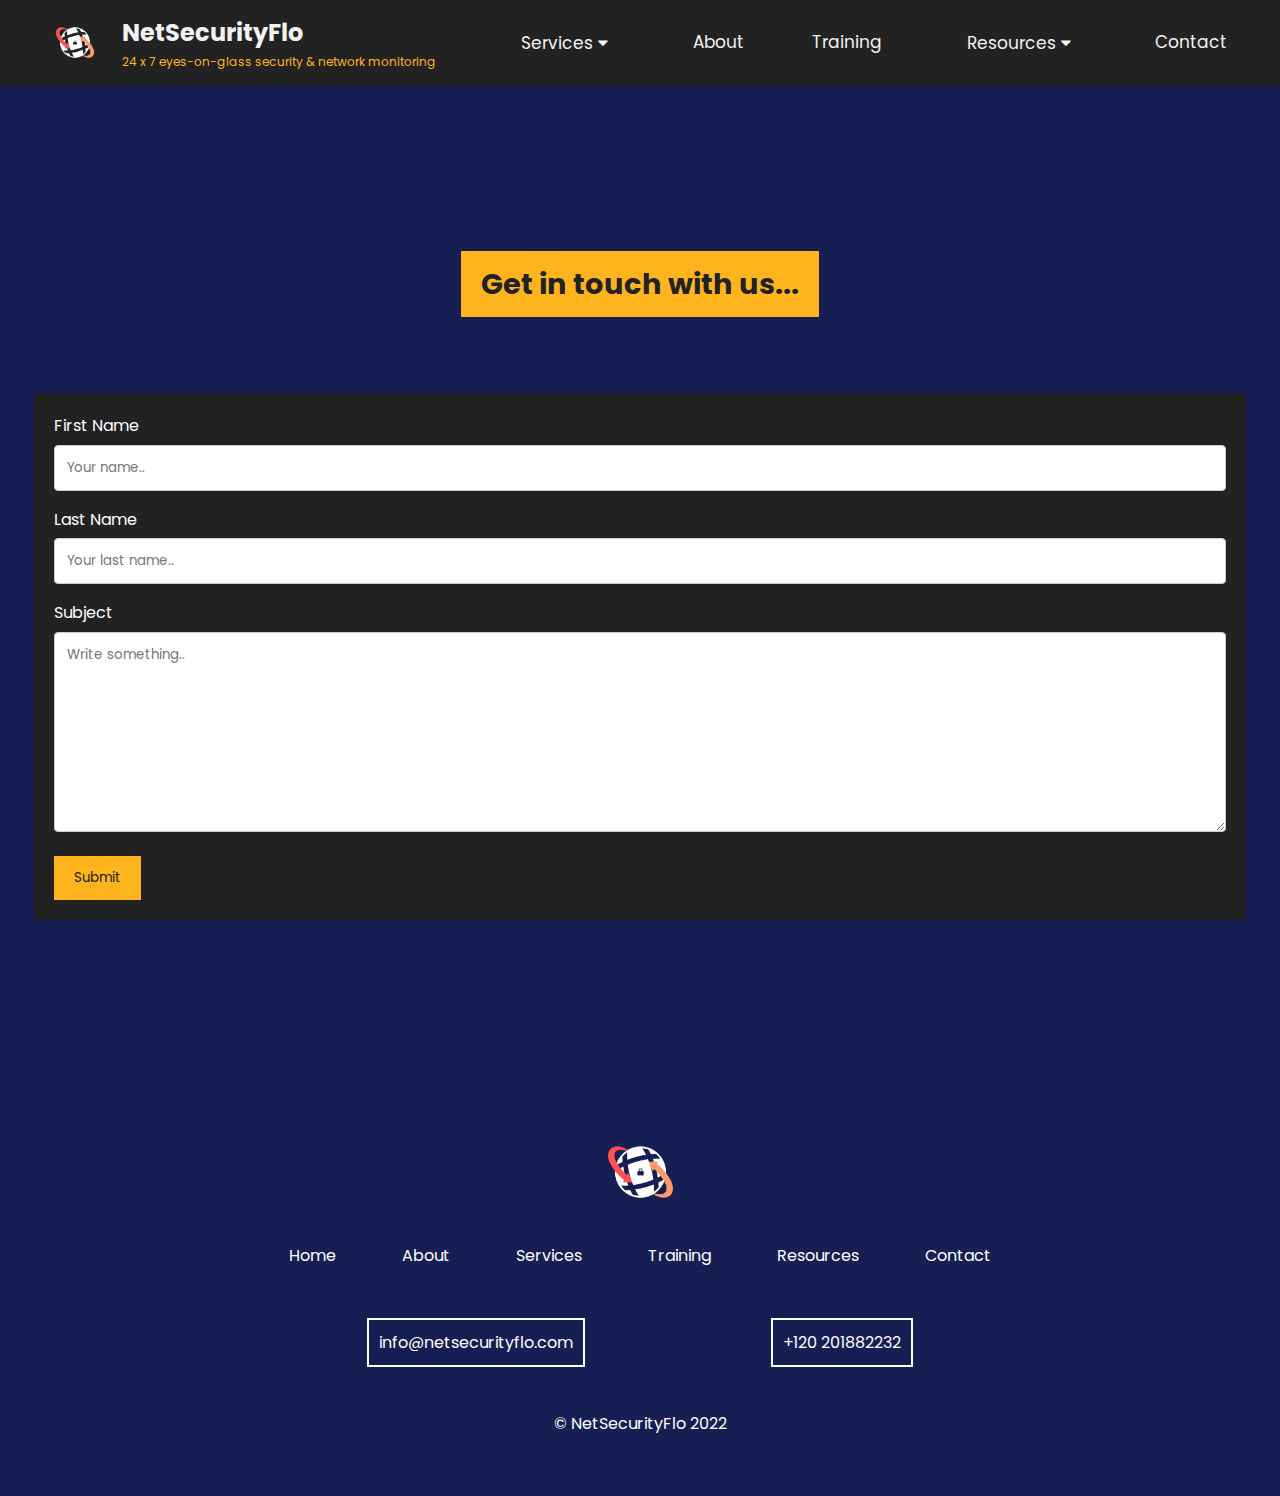
<file: contact.html>
<!DOCTYPE html>
<html lang="en">
<head>
    <meta charset="UTF-8">
    <meta http-equiv="X-UA-Compatible" content="IE=edge">
    <meta name="viewport" content="width=device-width, initial-scale=1.0">
    <link rel="stylesheet" href="style.css">
    <link rel="shortcut icon" href="logo.ico" type="image/x-icon">
    <meta name="description" content="24 x 7 eyes-on-glass security & network monitoring  ( NOC/ 24 * 7)">
    <link rel="preconnect" href="https://fonts.googleapis.com">
    <link rel="stylesheet" href="https://cdnjs.cloudflare.com/ajax/libs/font-awesome/4.7.0/css/font-awesome.min.css">
    <link rel="preconnect" href="https://fonts.gstatic.com" crossorigin>
    <link href="https://fonts.googleapis.com/css2?family=Poppins:ital,wght@0,100;0,200;0,300;0,400;0,500;0,600;0,700;0,800;0,900;1,100;1,200;1,300;1,400;1,500;1,600;1,700;1,800;1,900&display=swap" rel="stylesheet">
    <title>NetSecurityFlo</title>




    <style>
        
        </style>
</head>
<body>
    <div class="topnav" id="myTopnav" style="display: flex; justify-content: space-evenly; align-items: center; flex-wrap: wrap;">
        <a href="./" style="display: flex; justify-content: center; align-items: center;">
            <img src="logo.png" alt="" style="height: 45px;">
            <div class="avin">
            <p class="navhead"><b style="font-size:24px;">NetSecurityFlo</b></p>
            <p style="color: #ffb31d; font-size: 12px;margin-top: 0px;margin-bottom: 0px;">24 x 7 eyes-on-glass security & network monitoring</p>
            </div>
        </a>
        
        <!-- <div style="width: 45%;">
            <p> </p>
        </div> -->
        
        <div class="dropdown">
            <button class="dropbtn"><a href="./services.html">Services
              <i class="fa fa-caret-down"></i></a>
            </button>
            <div class="dropdown-content">
              <a href="./SOC.html" style="color: #222;">SOC as a Service</a>
              <a href="./NAS.html" style="color: #222;">NOC as a Service</a>
              <a href="./MAS.html" style="color: #222;">Managed Services</a>
              <a href="./training.html" style="color: #222;">Training</a>
            </div>
          </div>
          
          <a href="./about.html">About</a>
          <a href="./training.html">Training</a>
          
          <div class="dropdown">
              <button class="dropbtn"><a href="./resources.html">Resources
                <i class="fa fa-caret-down"></i></a>
              </button>
              <div class="dropdown-content">
                <a href="./resources.html" style="color: #222;">Blog</a>
                <a href="./resources.html" style="color: #222;">Events</a>
                <a href="./resources.html" style="color: #222;">Press Release</a>
              </div>
            </div>

        <a href="./contact.html">Contact</a>
        <a href="javascript:void(0);" style="font-size:15px;" class="icon" onclick="myFunction()">&#9776;</a>
      </div>


<div class="sec4" style="display: flex;">
    <div class="cls" style="margin-right: 25px; display: flex; flex-direction: column; justify-content: center;">
    <div class="head orange tb2">
        Get in touch with us...
    </div><br><br>
        
   

    <div class="container" style="flex-direction: column;">
        <form action="mailto:info@netsecurityflo.com">
          <label for="fname">First Name</label>
          <input type="text" id="fname" name="firstname" placeholder="Your name..">
      
          <label for="lname">Last Name</label>
          <input type="text" id="lname" name="lastname" placeholder="Your last name..">
      
      
          <label for="subject">Subject</label>
          <textarea id="subject" name="subject" placeholder="Write something.." style="height:200px"></textarea>
      
          <input type="submit" value="Submit">
        </form>
      </div>    







    
</div>
<br>
<!-- <iframe src="https://www.google.com/maps/embed?pb=!1m18!1m12!1m3!1d1563314.4678492728!2d-75.84545128681553!3d40.06763626800292!2m3!1f0!2f0!3f0!3m2!1i1024!2i768!4f13.1!3m3!1m2!1s0x89c0fb959e00409f%3A0x2cd27b07f83f6d8d!2sNew%20Jersey%2C%20USA!5e0!3m2!1sen!2sin!4v1654174079211!5m2!1sen!2sin" width="600" height="450" style="border:0;" allowfullscreen="" loading="lazy" referrerpolicy="no-referrer-when-downgrade"></iframe> -->
</div>


<div class="footer">
    <img src="logo.png" alt="" style="width: 75px;margin-bottom: 10px;">
    <div class="links" style="width: 60%">
        <div style="margin-bottom: 15px; display: flex; justify-content: space-around; flex-wrap: wrap;">
            <a href="./"><li>Home</li></a>
            
            <a href="./about.html">About</a>
            
            <a href="./services.html">Services</a>
            
            <a href="./training.html">Training</a>
            
            <a href="./resources.html">Resources</a>
            
            <a href="./contact.html">Contact</a>
        </div>
    </div>
    <div style="margin-bottom: 10px; display: flex; align-items: center; justify-content: space-evenly; width: 70%; flex-wrap: wrap;">
       <a href="mailto:info@netsecurityflo.com" style="border: 2px; padding: 10px;border-style: solid; margin: 10px;">info@netsecurityflo.com</a>
       <a href="tel:+" style="border: 2px; padding: 10px;border-style: solid;margin: 10px;" >+120 201882232</a>
    </div>
    <div style="margin-bottom: 10px;">
        © NetSecurityFlo 2022
    </div>
</div>


<script>
    var acc = document.getElementsByClassName("accordion");
    var i;
    
    for (i = 0; i < acc.length; i++) {
      acc[i].addEventListener("click", function() {
        this.classList.toggle("active");
        var panel = this.nextElementSibling;
        if (panel.style.maxHeight) {
          panel.style.maxHeight = null;
        } else {
          panel.style.maxHeight = panel.scrollHeight + "px";
        } 
      });
    }

    function myFunction() {
    var x = document.getElementById("myTopnav");
    if (x.className === "topnav") {
        x.className += " responsive";
    } else {
        x.className = "topnav";
    }
    }

    </script>


</body>
</html>
</file>
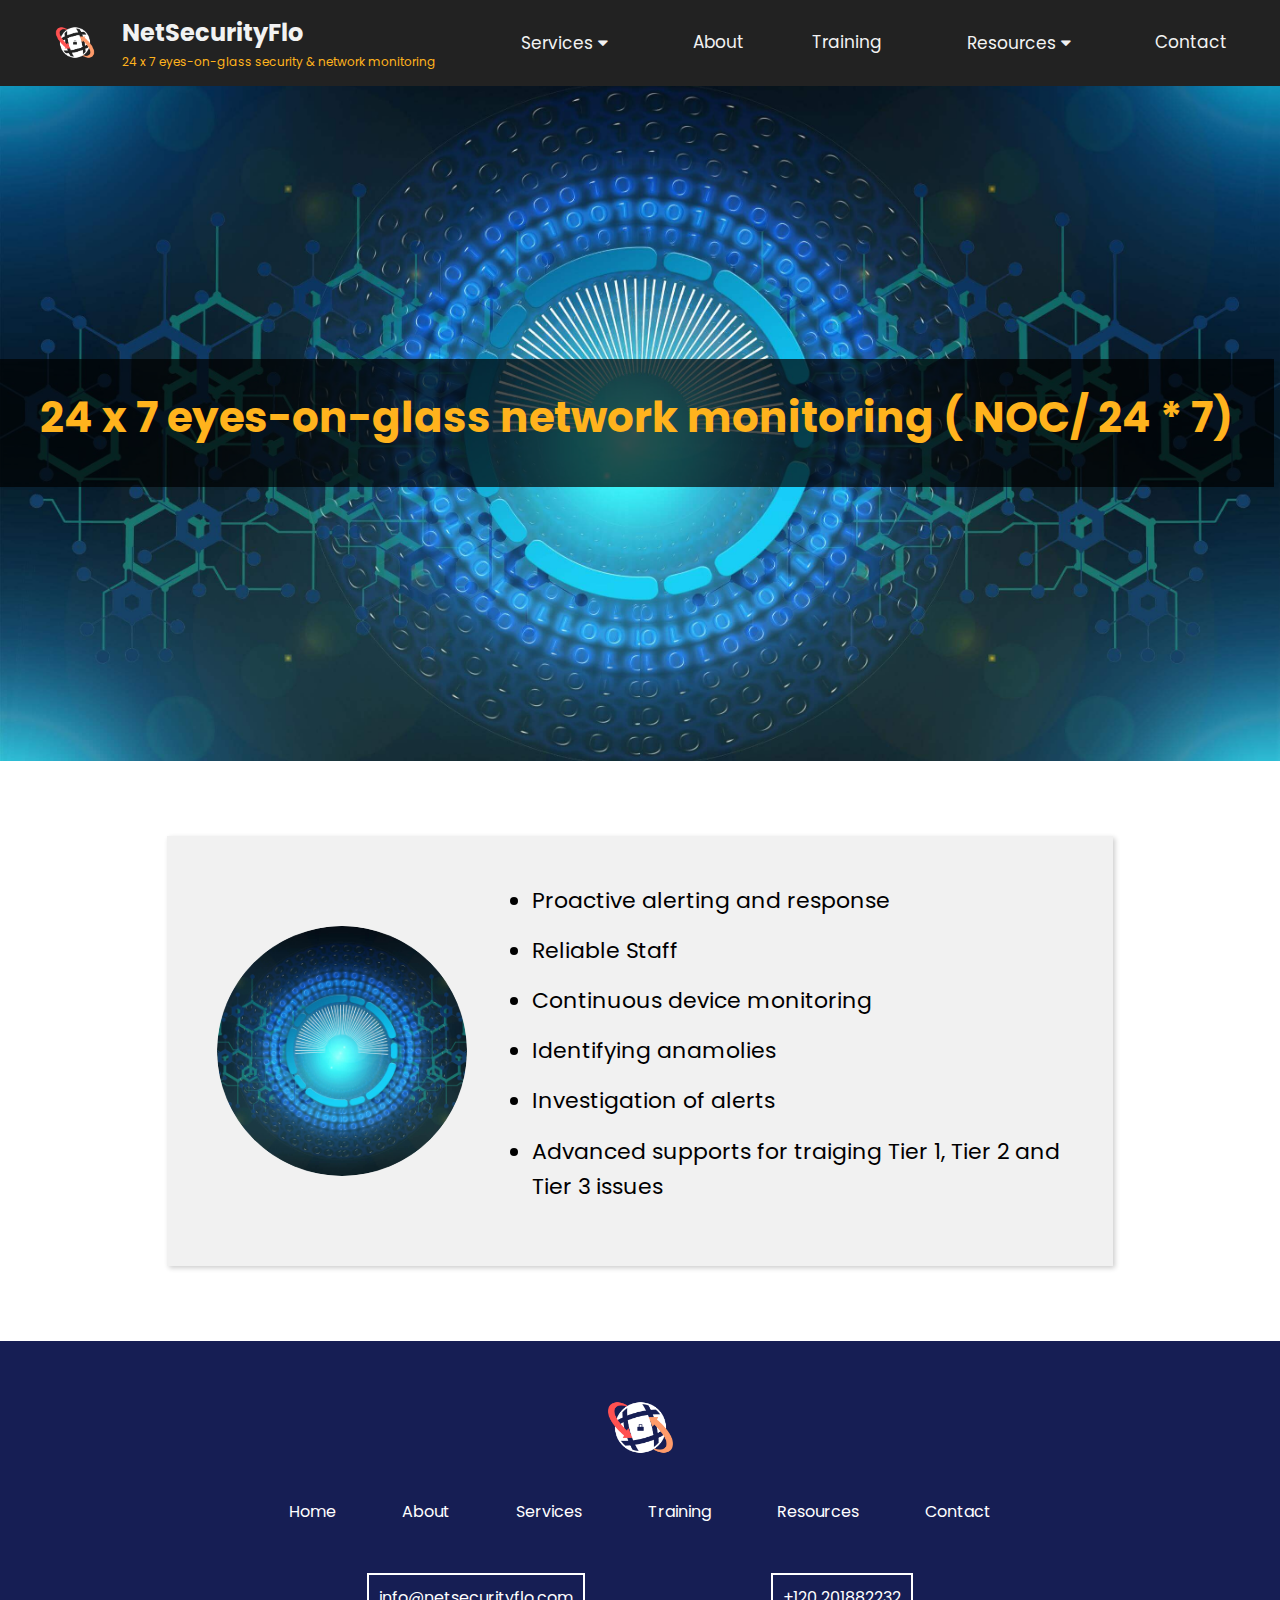
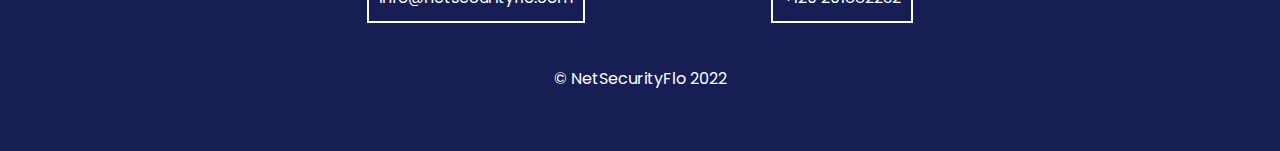
<file: NAS.html>
<!DOCTYPE html>
<html lang="en">
<head>
    <meta charset="UTF-8">
    <meta http-equiv="X-UA-Compatible" content="IE=edge">
    <meta name="viewport" content="width=device-width, initial-scale=1.0">
    <link rel="stylesheet" href="style.css">
    <link rel="shortcut icon" href="logo.ico" type="image/x-icon">
    <meta name="description" content="24 x 7 eyes-on-glass security & network monitoring  ( NOC/ 24 * 7)">
    <link rel="preconnect" href="https://fonts.googleapis.com">
    <link rel="stylesheet" href="https://cdnjs.cloudflare.com/ajax/libs/font-awesome/4.7.0/css/font-awesome.min.css">
    <link rel="preconnect" href="https://fonts.gstatic.com" crossorigin>
    <link href="https://fonts.googleapis.com/css2?family=Poppins:ital,wght@0,100;0,200;0,300;0,400;0,500;0,600;0,700;0,800;0,900;1,100;1,200;1,300;1,400;1,500;1,600;1,700;1,800;1,900&display=swap" rel="stylesheet">
    <title>NetSecurityFlo</title>




    <style>
        
        </style>
</head>

<body>
    <!-- <nav>
 
        <a href="" style="display: flex; justify-content: center; align-items: center;">
            <img src="logo.png" alt="" style="margin-right: 15px; height: 50px;">
            <p class="navhead">NetSecurityFlo</p>
        </a>
        <a href="#contact" class="nbtn">
            <div class="navbtn">get in touch</div>
        </a>
    </nav> -->
    <div class="topnav" id="myTopnav" style="display: flex; justify-content: space-evenly; align-items: center; flex-wrap: wrap;">
        <a href="./" style="display: flex; justify-content: center; align-items: center;">
            <img src="logo.png" alt="" style="height: 45px;">
            <div class="avin">
            <p class="navhead"><b style="font-size:24px;">NetSecurityFlo</b></p>
            <p style="color: #ffb31d; font-size: 12px;margin-top: 0px;margin-bottom: 0px;">24 x 7 eyes-on-glass security & network monitoring</p>
            </div>
        </a>
        
        <!-- <div style="width: 45%;">
            <p> </p>
        </div> -->
        
        <div class="dropdown">
            <button class="dropbtn"><a href="./services.html">Services
              <i class="fa fa-caret-down"></i></a>
            </button>
            <div class="dropdown-content">
              <a href="./SOC.html" style="color: #222;">SOC as a Service</a>
              <a href="./NAS.html" style="color: #222;">NOC as a Service</a>
              <a href="./MAS.html" style="color: #222;">Managed Services</a>
              <a href="./training.html" style="color: #222;">Training</a>
            </div>
          </div>
          
          <a href="./about.html">About</a>
          <a href="./training.html">Training</a>
          
          <div class="dropdown">
              <button class="dropbtn"><a href="./resources.html">Resources
                <i class="fa fa-caret-down"></i></a>
              </button>
              <div class="dropdown-content">
                <a href="./resources.html" style="color: #222;">Blog</a>
                <a href="./resources.html" style="color: #222;">Events</a>
                <a href="./resources.html" style="color: #222;">Press Release</a>
              </div>
            </div>

        <a href="./contact.html">Contact</a>
        <a href="javascript:void(0);" style="font-size:15px;" class="icon" onclick="myFunction()">&#9776;</a>
      </div>


    <div class="hero netnoc" style="display: flex; align-items:center; justify-content:center;">
        <!-- <video autoplay muted loop id="myVideo"> -->
            <!-- <source src="network_background.mp4" type="video/mp4">
            Your browser does not support HTML5 video.
          </video> -->
        <div class="cont" style="width: fit-content;">
        <div class="lhead" style="font-size: 42px;" >
            24 x 7 eyes-on-glass network monitoring  ( NOC/ 24 * 7)
            <!-- <p style="font-size: 18px; font-weight:normal; margin-top: 5px;">Securing the network</p> -->
        </div>
        <br>
        <!-- <div class="lsubhead white">
            <p>
                NetSecurityflo is a Managed Network & Security Company that is a proven to detect network & cyber threats faster and precise across pyhsical,digital and cloud infrastructure . We provide round the clock monitoring, detection and response to identify threats before a breach occurs.We provide consultingservices for network & security infrastructure.
            </p>
        </div> -->
        </div>
    </div>

    <div class="sec2">
        <!-- <div class="head dblue twhite" style="text-align: left;">
            Network As Service
        </div><br> -->
        <div class="dp fe" style="justify-content: flex-start;">
        <img src="mas3.jpg" alt="" style="width: 250px; margin: 25px; border-radius: 360px;">
        <br>
        <ul>
            <li>Proactive alerting and response</li>
            <li>Reliable Staff</li>
            <li>Continuous device monitoring</li>
            <li>Identifying anamolies</li>
            <li>Investigation of alerts</li>
            <li>Advanced supports for traiging Tier 1, Tier 2 and Tier 3 issues</li>
        </ul>
        </div>    
    </div>
    </div>

    <div class="footer">
        <img src="logo.png" alt="" style="width: 75px;margin-bottom: 10px;">
        <div class="links" style="width: 60%">
            <div style="margin-bottom: 15px; display: flex; justify-content: space-around; flex-wrap: wrap;">
                <a href="./"><li>Home</li></a>
                
                <a href="./about.html">About</a>
                
                <a href="./services.html">Services</a>
                
                <a href="./training.html">Training</a>
                
                <a href="./resources.html">Resources</a>
                
                <a href="./contact.html">Contact</a>
            </div>
        </div>
        <div style="margin-bottom: 10px; display: flex; align-items: center; justify-content: space-evenly; width: 70%; flex-wrap: wrap;">
           <a href="mailto:info@netsecurityflo.com" style="border: 2px; padding: 10px;border-style: solid; margin: 10px;">info@netsecurityflo.com</a>
           <a href="tel:+" style="border: 2px; padding: 10px;border-style: solid;margin: 10px;" >+120 201882232</a>
        </div>
        <div style="margin-bottom: 10px;">
            © NetSecurityFlo 2022
        </div>
    </div>

    <script>
        var acc = document.getElementsByClassName("accordion");
        var i;
        
        for (i = 0; i < acc.length; i++) {
          acc[i].addEventListener("click", function() {
            this.classList.toggle("active");
            var panel = this.nextElementSibling;
            if (panel.style.maxHeight) {
              panel.style.maxHeight = null;
            } else {
              panel.style.maxHeight = panel.scrollHeight + "px";
            } 
          });
        }

        function myFunction() {
        var x = document.getElementById("myTopnav");
        if (x.className === "topnav") {
            x.className += " responsive";
        } else {
            x.className = "topnav";
        }
        }

        </script>


</body>
</html>
</file>
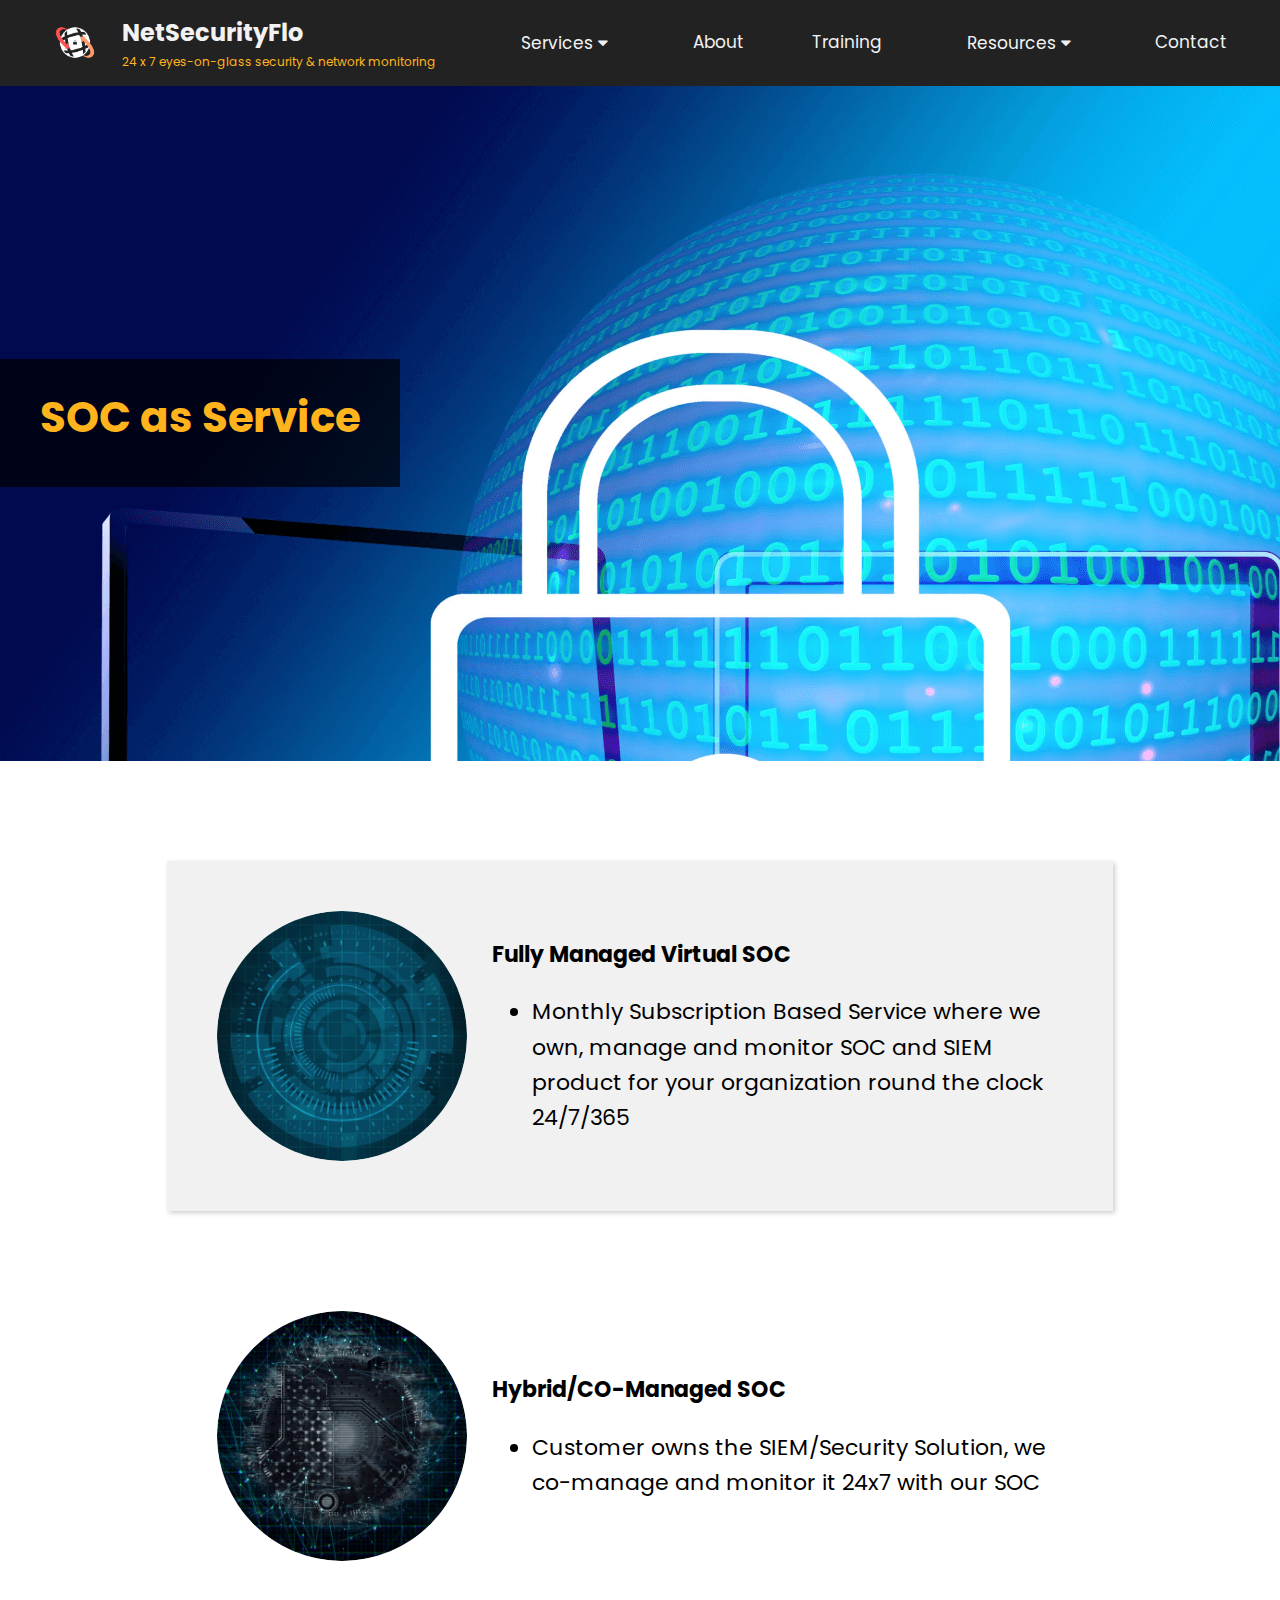
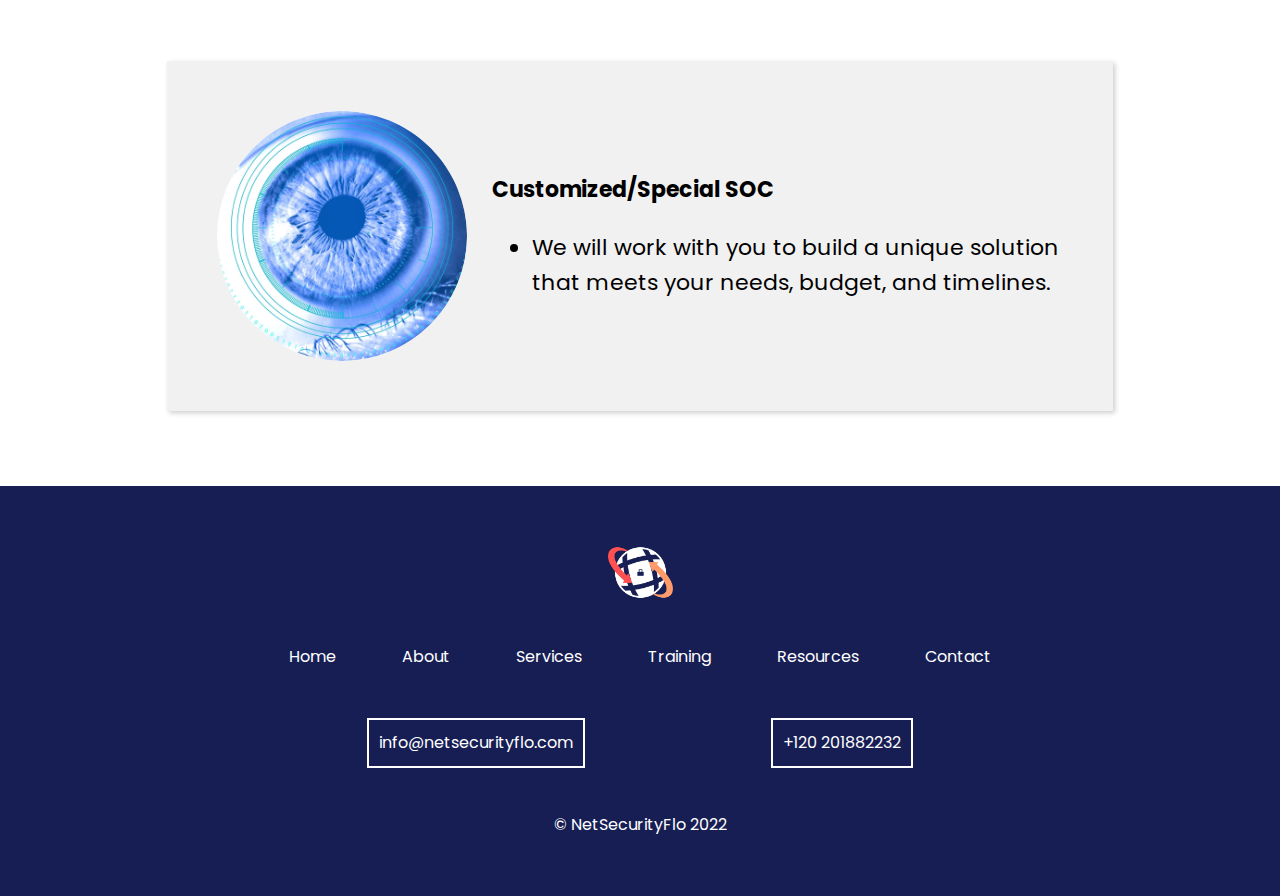
<file: SOC.html>
<!DOCTYPE html>
<html lang="en">
<head>
    <meta charset="UTF-8">
    <meta http-equiv="X-UA-Compatible" content="IE=edge">
    <meta name="viewport" content="width=device-width, initial-scale=1.0">
    <link rel="stylesheet" href="style.css">
    <link rel="shortcut icon" href="logo.ico" type="image/x-icon">
    <meta name="description" content="24 x 7 eyes-on-glass security & network monitoring  ( NOC/ 24 * 7)">
    <link rel="preconnect" href="https://fonts.googleapis.com">
    <link rel="stylesheet" href="https://cdnjs.cloudflare.com/ajax/libs/font-awesome/4.7.0/css/font-awesome.min.css">
    <link rel="preconnect" href="https://fonts.gstatic.com" crossorigin>
    <link href="https://fonts.googleapis.com/css2?family=Poppins:ital,wght@0,100;0,200;0,300;0,400;0,500;0,600;0,700;0,800;0,900;1,100;1,200;1,300;1,400;1,500;1,600;1,700;1,800;1,900&display=swap" rel="stylesheet">
    <title>NetSecurityFlo</title>




    <style>
        
        </style>
</head>

<body>
    <!-- <nav>
 
        <a href="" style="display: flex; justify-content: center; align-items: center;">
            <img src="logo.png" alt="" style="margin-right: 15px; height: 50px;">
            <p class="navhead">NetSecurityFlo</p>
        </a>
        <a href="#contact" class="nbtn">
            <div class="navbtn">get in touch</div>
        </a>
    </nav> -->

    <div class="topnav" id="myTopnav" style="display: flex; justify-content: space-evenly; align-items: center; flex-wrap: wrap;">
        <a href="./" style="display: flex; justify-content: center; align-items: center;">
            <img src="logo.png" alt="" style="height: 45px;">
            <div class="avin">
            <p class="navhead"><b style="font-size:24px;">NetSecurityFlo</b></p>
            <p style="color: #ffb31d; font-size: 12px;margin-top: 0px;margin-bottom: 0px;">24 x 7 eyes-on-glass security & network monitoring</p>
            </div>
        </a>
        
        <!-- <div style="width: 45%;">
            <p> </p>
        </div> -->
        
        <div class="dropdown">
            <button class="dropbtn"><a href="./services.html">Services
              <i class="fa fa-caret-down"></i></a>
            </button>
            <div class="dropdown-content">
              <a href="./SOC.html" style="color: #222;">SOC as a Service</a>
              <a href="./NAS.html" style="color: #222;">NOC as a Service</a>
              <a href="./MAS.html" style="color: #222;">Managed Services</a>
              <a href="./training.html" style="color: #222;">Training</a>
            </div>
          </div>
          
          <a href="./about.html">About</a>
          <a href="./training.html">Training</a>
          
          <div class="dropdown">
              <button class="dropbtn"><a href="./resources.html">Resources
                <i class="fa fa-caret-down"></i></a>
              </button>
              <div class="dropdown-content">
                <a href="./resources.html" style="color: #222;">Blog</a>
                <a href="./resources.html" style="color: #222;">Events</a>
                <a href="./resources.html" style="color: #222;">Press Release</a>
              </div>
            </div>

        <a href="./contact.html">Contact</a>
        <a href="javascript:void(0);" style="font-size:15px;" class="icon" onclick="myFunction()">&#9776;</a>
      </div>


    <div class="hero socf" style="display: flex; align-items:center; justify-content:center;">
        <!-- <video autoplay muted loop id="myVideo">
            <source src="network_background.mp4" type="video/mp4">
            Your browser does not support HTML5 video.
          </video> -->
          
        <div class="cont" style="width: fit-content;">
        <div class="lhead" style="font-size: 42px; color: #ffb31d;" >
            SOC as Service
            <!-- <p style="font-size: 18px; font-weight:normal; margin-top: 5px;">Securing the network</p> -->
        </div>
        <br>
        <!-- <div class="lsubhead white">
            <p>
                NetSecurityflo is a Managed Network & Security Company that is a proven to detect network & cyber threats faster and precise across pyhsical,digital and cloud infrastructure . We provide round the clock monitoring, detection and response to identify threats before a breach occurs.We provide consultingservices for network & security infrastructure.
            </p>
        </div> -->
        </div>
    </div>


    <div class="sec2" style="text-align: left;">
        <!-- <div class="head dblue twhite">
            Managed Services 
        </div><br> -->
        <br>
        <div class="dp fe" style="justify-content: flex-start;">
            <img src="soc1.jpg" alt="" style="width: 250px;margin: 25px; border-radius: 360px;">  
            <div>
        <p class="sidehead"><b>Fully Managed Virtual SOC</b></p>
        <ul>
            <li>Monthly Subscription Based Service where we own, manage and monitor SOC and SIEM product for your organization round the clock 24/7/365</li>
        </ul>
            </div>
        </div>
            <div class="dp e" style="justify-content: flex-start;">
             <img src="soc2.jpg" alt="" style="width: 250px;margin: 25px; border-radius: 360px;">   
            <div>
             <p class="sidehead"><b>Hybrid/CO-Managed SOC</b></p>
             <ul>
                 <li>Customer owns the SIEM/Security Solution, we co-manage and monitor it 24x7 with our SOC</li>
            </ul>
             </div>
            </div>
             <div class="dp fe" style="justify-content: flex-start;">
                <img src="soc3.jpg" alt="" style="width: 250px; margin: 25px; border-radius: 360px;">  
                <div>
                    <p class="sidehead"><b>Customized/Special SOC</b></p>
             <ul>
                 <li>We will work with you to build a unique solution that meets your needs, budget, and timelines.</li>
            </ul>
        </div>
    </div>
    </div>
    </div>


    <!-- <div class="sec2">
    <div class="grd">
        <div style="width: 30%;">
            <img src="nas.png" alt=""><br>
           <b> Fully Managed Virtual SOC</b>
            <p>Monthly Subscription Based Service where we own, manage and monitor SOC and SIEM product for your organization round the clock 24/7/365</p>
        </div>
        <div style="width: 30%;">
            <img src="nas.png" alt=""><br>
           <b> Hybrid/CO-Managed SOC</b>
            <p>Customer owns the SIEM/Security Solution, we co-manage and monitor it 24x7 with our SOC</p>
        </div>
        <div style="width: 30%;">
            <img src="nas.png" alt=""><br>
           <b> Customized/Special SOC</b>
            <p>We will work with you to build a unique solution that meets your needs, budget, and timelines.</p>
        </div>
    </div>
</div> -->

<div class="footer">
    <img src="logo.png" alt="" style="width: 75px;margin-bottom: 10px;">
    <div class="links" style="width: 60%">
        <div style="margin-bottom: 15px; display: flex; justify-content: space-around; flex-wrap: wrap;">
            <a href="./"><li>Home</li></a>
            
            <a href="./about.html">About</a>
            
            <a href="./services.html">Services</a>
            
            <a href="./training.html">Training</a>
            
            <a href="./resources.html">Resources</a>
            
            <a href="./contact.html">Contact</a>
        </div>
    </div>
    <div style="margin-bottom: 10px; display: flex; align-items: center; justify-content: space-evenly; width: 70%; flex-wrap: wrap;">
       <a href="mailto:info@netsecurityflo.com" style="border: 2px; padding: 10px;border-style: solid; margin: 10px;">info@netsecurityflo.com</a>
       <a href="tel:+" style="border: 2px; padding: 10px;border-style: solid;margin: 10px;" >+120 201882232</a>
    </div>
    <div style="margin-bottom: 10px;">
        © NetSecurityFlo 2022
    </div>
</div>

    <script>
        var acc = document.getElementsByClassName("accordion");
        var i;
        
        for (i = 0; i < acc.length; i++) {
          acc[i].addEventListener("click", function() {
            this.classList.toggle("active");
            var panel = this.nextElementSibling;
            if (panel.style.maxHeight) {
              panel.style.maxHeight = null;
            } else {
              panel.style.maxHeight = panel.scrollHeight + "px";
            } 
          });
        }

        function myFunction() {
        var x = document.getElementById("myTopnav");
        if (x.className === "topnav") {
            x.className += " responsive";
        } else {
            x.className = "topnav";
        }
        }

        </script>


</body>
</html>
</file>
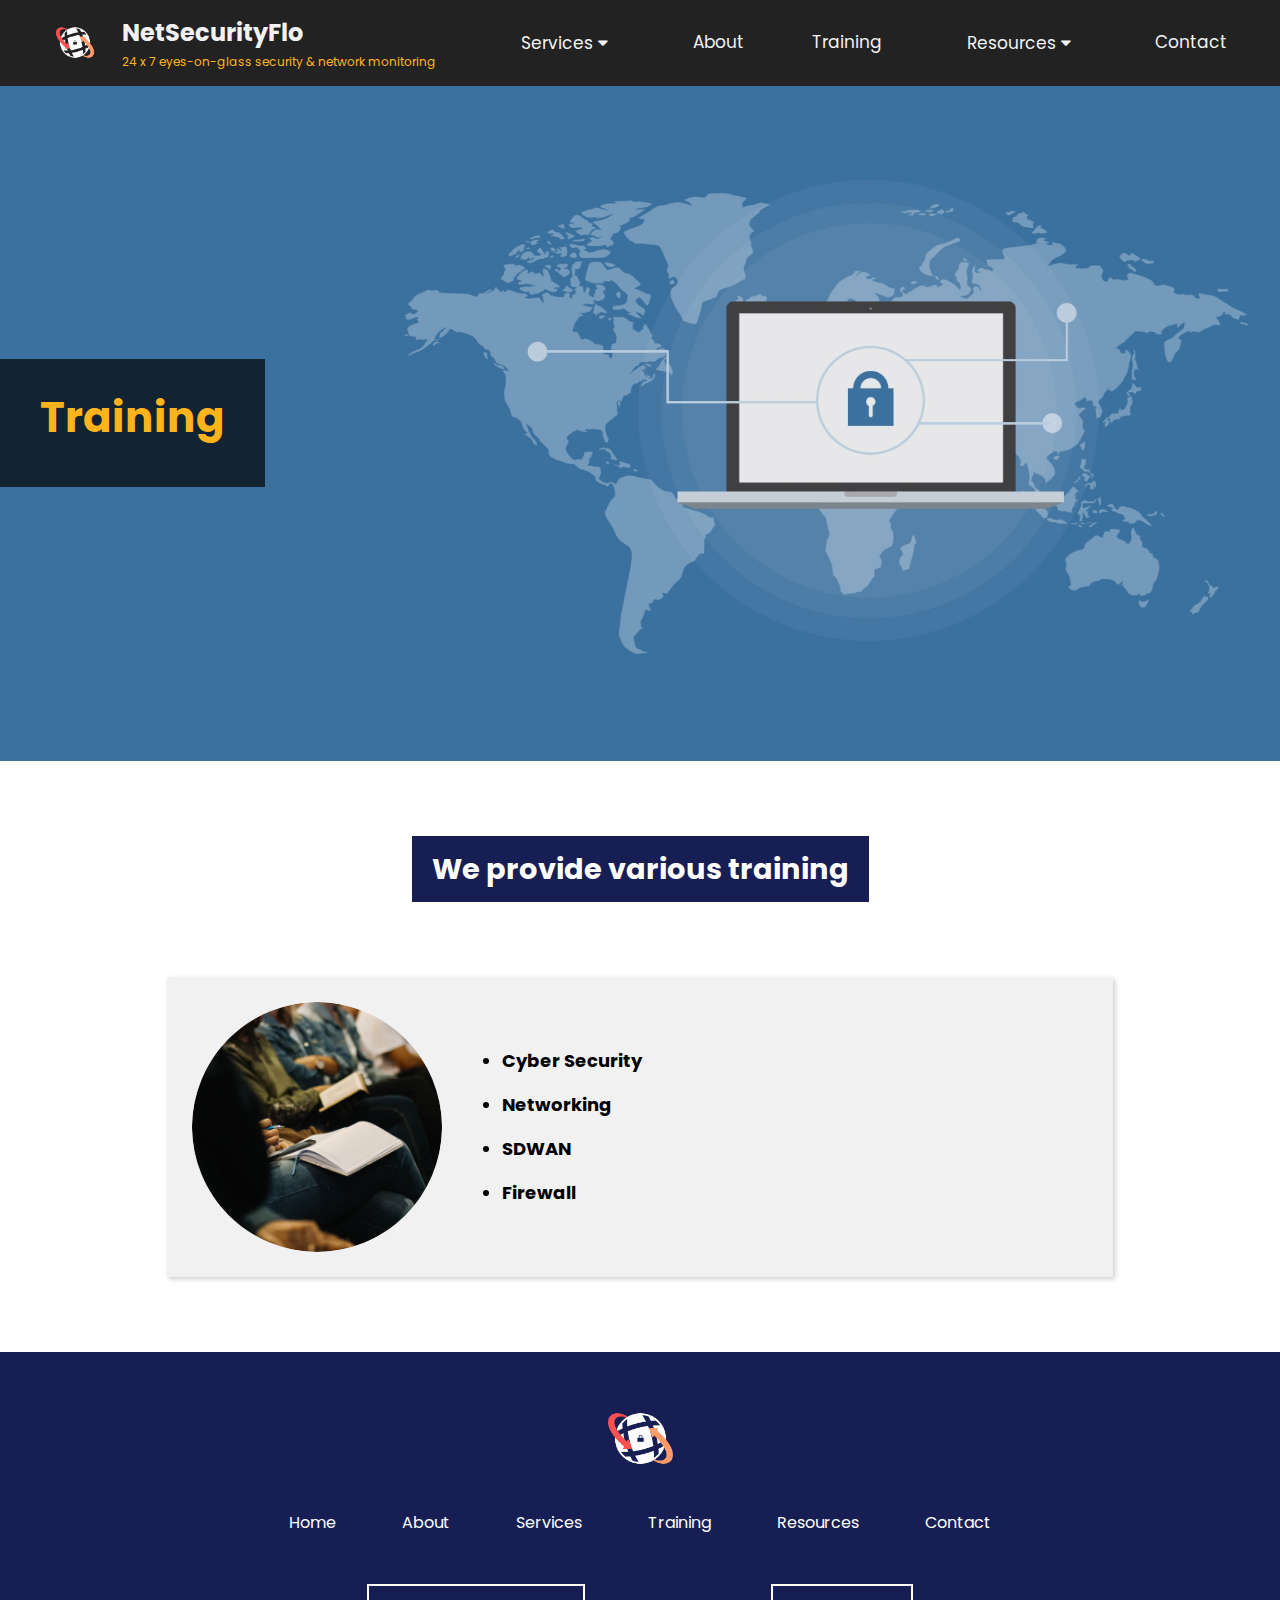
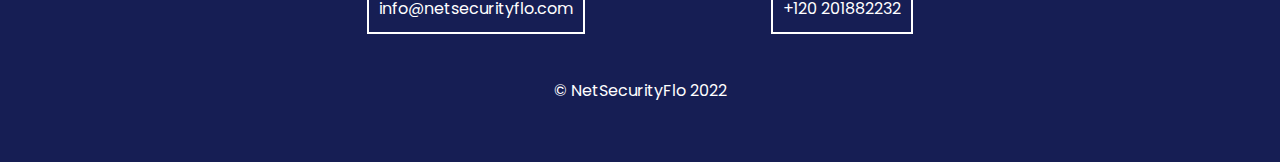
<file: training.html>
<!DOCTYPE html>
<html lang="en">
<head>
    <meta charset="UTF-8">
    <meta http-equiv="X-UA-Compatible" content="IE=edge">
    <meta name="viewport" content="width=device-width, initial-scale=1.0">
    <link rel="stylesheet" href="style.css">
    <link rel="shortcut icon" href="logo.ico" type="image/x-icon">
    <meta name="description" content="24 x 7 eyes-on-glass security & network monitoring  ( NOC/ 24 * 7)">
    <link rel="preconnect" href="https://fonts.googleapis.com">
    <link rel="stylesheet" href="https://cdnjs.cloudflare.com/ajax/libs/font-awesome/4.7.0/css/font-awesome.min.css">
    <link rel="preconnect" href="https://fonts.gstatic.com" crossorigin>
    <link href="https://fonts.googleapis.com/css2?family=Poppins:ital,wght@0,100;0,200;0,300;0,400;0,500;0,600;0,700;0,800;0,900;1,100;1,200;1,300;1,400;1,500;1,600;1,700;1,800;1,900&display=swap" rel="stylesheet">
    <title>NetSecurityFlo</title>




    <style>
        
        </style>
</head>

<body>
    <!-- <nav>
 
        <a href="" style="display: flex; justify-content: center; align-items: center;">
            <img src="logo.png" alt="" style="margin-right: 15px; height: 50px;">
            <p class="navhead">NetSecurityFlo</p>
        </a>
        <a href="#contact" class="nbtn">
            <div class="navbtn">get in touch</div>
        </a>
    </nav> -->

    <div class="topnav" id="myTopnav" style="display: flex; justify-content: space-evenly; align-items: center; flex-wrap: wrap;">
        <a href="./" style="display: flex; justify-content: center; align-items: center;">
            <img src="logo.png" alt="" style="height: 45px;">
            <div class="avin">
            <p class="navhead"><b style="font-size:24px;">NetSecurityFlo</b></p>
            <p style="color: #ffb31d; font-size: 12px;margin-top: 0px;margin-bottom: 0px;">24 x 7 eyes-on-glass security & network monitoring</p>
            </div>
        </a>
        
        <!-- <div style="width: 45%;">
            <p> </p>
        </div> -->
        
        <div class="dropdown">
            <button class="dropbtn"><a href="./services.html">Services
              <i class="fa fa-caret-down"></i></a>
            </button>
            <div class="dropdown-content">
              <a href="./SOC.html" style="color: #222;">SOC as a Service</a>
              <a href="./NAS.html" style="color: #222;">NOC as a Service</a>
              <a href="./MAS.html" style="color: #222;">Managed Services</a>
              <a href="./training.html" style="color: #222;">Training</a>
            </div>
          </div>
          
          <a href="./about.html">About</a>
          <a href="./training.html">Training</a>
          
          <div class="dropdown">
              <button class="dropbtn"><a href="./resources.html">Resources
                <i class="fa fa-caret-down"></i></a>
              </button>
              <div class="dropdown-content">
                <a href="./resources.html" style="color: #222;">Blog</a>
                <a href="./resources.html" style="color: #222;">Events</a>
                <a href="./resources.html" style="color: #222;">Press Release</a>
              </div>
            </div>

        <a href="./contact.html">Contact</a>
        <a href="javascript:void(0);" style="font-size:15px;" class="icon" onclick="myFunction()">&#9776;</a>
      </div>

    <div class="hero tain" style="display: flex; align-items:center; justify-content:center;">
        <!-- <video autoplay muted loop id="myVideo">
            <source src="network_background.mp4" type="video/mp4">
            Your browser does not support HTML5 video.
          </video> -->
        <div class="cont" style="width: fit-content;">
        <div class="lhead" style="font-size: 42px;" >
            Training
            <!-- <p style="font-size: 18px; font-weight:normal; margin-top: 5px;">Securing the network</p> -->
        </div>
        <br>
        <!-- <div class="lsubhead white">
            <p>
                NetSecurityflo is a Managed Network & Security Company that is a proven to detect network & cyber threats faster and precise across pyhsical,digital and cloud infrastructure . We provide round the clock monitoring, detection and response to identify threats before a breach occurs.We provide consultingservices for network & security infrastructure.
            </p>
        </div> -->
        </div>
    </div>

    <div class="sec2">
        <div class="head dblue twhite" style="text-align: left;">
            We provide various training
        </div><br>
        <div class="dp fe" style="justify-content: flex-start;">
        <img src="train.jpg" alt="" style="width: 250px;  border-radius: 360px;">
        
        <div class="subhead" style="font-size: 18px;">
            <ul>
                <li>Cyber Security</li>
                <li>Networking</li>
                <li>SDWAN</li>
                <li>Firewall</li>
            </ul>
            </b>
            </div> 
        </div>
    </div>
    </div>

    <div class="footer">
        <img src="logo.png" alt="" style="width: 75px;margin-bottom: 10px;">
        <div class="links" style="width: 60%">
            <div style="margin-bottom: 15px; display: flex; justify-content: space-around; flex-wrap: wrap;">
                <a href="./"><li>Home</li></a>
                
                <a href="./about.html">About</a>
                
                <a href="./services.html">Services</a>
                
                <a href="./training.html">Training</a>
                
                <a href="./resources.html">Resources</a>
                
                <a href="./contact.html">Contact</a>
            </div>
        </div>
        <div style="margin-bottom: 10px; display: flex; align-items: center; justify-content: space-evenly; width: 70%; flex-wrap: wrap;">
           <a href="mailto:info@netsecurityflo.com" style="border: 2px; padding: 10px;border-style: solid; margin: 10px;">info@netsecurityflo.com</a>
           <a href="tel:+" style="border: 2px; padding: 10px;border-style: solid;margin: 10px;" >+120 201882232</a>
        </div>
        <div style="margin-bottom: 10px;">
            © NetSecurityFlo 2022
        </div>
    </div>


    <script>
        var acc = document.getElementsByClassName("accordion");
        var i;
        
        for (i = 0; i < acc.length; i++) {
          acc[i].addEventListener("click", function() {
            this.classList.toggle("active");
            var panel = this.nextElementSibling;
            if (panel.style.maxHeight) {
              panel.style.maxHeight = null;
            } else {
              panel.style.maxHeight = panel.scrollHeight + "px";
            } 
          });
        }

        function myFunction() {
        var x = document.getElementById("myTopnav");
        if (x.className === "topnav") {
            x.className += " responsive";
        } else {
            x.className = "topnav";
        }
        }

        </script>


</body>
</html>
</file>
<file: style.css>
html{
    font-family: 'Poppins', sans-serif;
}

/* .topnav {
    overflow: hidden;
    background-color: #333;
  }
  
  .topnav a {
    float: left;
    display: block;
    color: #f2f2f2;
    text-align: center;
    padding: 14px 16px;
    text-decoration: none;
    font-size: 17px;
  } */
  
  /* .active {
    background-color: #04AA6D;
    color: white;
  } */
  
  .topnav .icon {
    display: none;
  }
  
  .dropdown {
    float: left;
    overflow: hidden;
    text-align: center;
  }
  
  .dropdown .dropbtn {
    font-size: 17px;    
    border: none;
    outline: none;
    color: white;
    padding: 14px 16px;
    background-color: inherit;
    font-family: inherit;
    margin: 0;
    text-align: center;
  }
  
  .avin{
    display: flex;
    flex-direction:column;
    margin-left: 25px;    
    align-items: flex-start;
  }

  .dropdown-content {
    display: none;
    position: absolute;
    flex-direction: column;
    background-color: #FFB31D;
    /* color: #222222; */
    min-width: 160px;
    box-shadow: 0px 8px 16px 0px rgba(0,0,0,0.2);
    z-index: 1;
    text-align: center;
  }
  
  .dropdown-content a {
    float: none;
    color: black;
    padding: 12px 16px;
    text-decoration: none;
    display: flex;
    text-align: center;
  }
  
  .topnav a:hover, .dropdown:hover .dropbtn {
    /* background-color: #555; */
    color: white;
    text-align: center;
  }
  
  .dropdown-content a:hover {
    background-color: #ddd;
    color: black;
    text-align: center;
  }
  
  .dropdown:hover .dropdown-content {
    display: flex;
    text-align: center;
  }
  
  @media screen and (max-width: 600px) {
    .topnav a:not(:first-child), .dropdown .dropbtn {
      display: none;
    }
    .topnav a.icon {
      float: right;
      display: block;
    }
  }
  
  @media screen and (max-width: 600px) {
    .topnav.responsive {position: relative;}
    .topnav.responsive .icon {
      position: absolute;
      right: 0;
      top: 0;
    }
    .topnav.responsive a {
      float: none;
      display: block;
      text-align: center;
    }
    .topnav.responsive .dropdown {float: none;}
    .topnav.responsive .dropdown-content {position: relative;}
    .topnav.responsive .dropdown .dropbtn {
      display: block;
      width: 100%;
      text-align: center;
    }
  }

.topnav {
  overflow: hidden;
  background-color: #222;
  margin-left: auto;
    margin-right: auto;
    max-width: 100vw;
}

.socf{
  background: url("socf.jpg")!important;
  background-repeat: no-repeat;
  background-position: center; 
  
  background-size: cover;
  height: 75vh!important;
  min-height: 0px!important;
}

.frontpage{
  background: url("Front_page.webp")!important;
  background-repeat: no-repeat;
  background-position: center; 
  background-size: cover;
}

.au{
  background: url("aboutus.webp");
  background-repeat: no-repeat;
  background-position: center; 
  background-size: cover;
}

.hero{
  background: url("static.webp");
  background-repeat: no-repeat;
  background-position: center; 
  background-size: cover;
  height: 75vh!important;
  min-height: 0px!important;
}

.tain{
  background: url("Training.jpg");
  background-repeat: no-repeat;
  background-position: center; 
  background-size: cover;
  height: 75vh!important;
  min-height: 0px!important;
}

.netnoc{
  background: url("netnoc.jpg");
  background-repeat: no-repeat;
  background-position: center; 
  background-size: cover;
  height: 75vh!important;
  min-height: 0px!important;
}

.masn{
  background: url("masn.png");
  background-repeat: no-repeat;
  background-position: center; 
  background-size: cover;
  height: 75vh!important;
  min-height: 0px!important;
}


.topnav a {
  float: left;
  display: block;
  color: #f2f2f2;
  text-align: center;
  padding: 14px 16px;
  text-decoration: none;
  font-size: 17px;
}

/* a.nbtn{
    padding: 14px 16px;
} */

.sec{
    display: flex;
    flex-direction: row-reverse;
    width: 70%;
    align-items: center;
    justify-content: space-evenly;

}

.ssec{
    display: flex;
    flex-direction: column;
    width: 70%;
    align-items: center;
    justify-content: space-evenly;

}



.topnav .icon {
  display: none;
}

@media screen and (max-width: 768px) {

    .grd{
        flex-direction: column;

    }
    .sec{
        display: flex;
        align-items: center;
        justify-content: space-evenly;
        flex-direction: column;
    }

    .avin{
        align-items: center;
    }

    .fe{
        line-height: normal;
        
    }

    .subhead{
        font-size: 18px;
    }

    #myVideo {
        display: none;
      }

    /* .hero{
        background: url("background.png");
    }

    .ahero{
        background: url("server_background.png");
    } */

    .pl25{
        padding-right: 0px;
    }

    .dp{
        flex-direction: column;
    }

    .dpr{
        display: flex;
    }

    #myVideo{
        transform: rotate(90deg);
    }

    .topnav{
        flex-direction: column;
    }

    .sec4{
        flex-direction: column;
        text-align: center;
    }

    li{
        font-size: 16px;
    }

    iframe{
        max-width: 350px;
        width: 350px;
    }

  .topnav a:not(:first-child) {display: none;}
  .topnav a.icon {
    float: right;
    display: block;
  }
}


.subhead li{
    margin-bottom: 15px;
}

.fe li{
    margin-bottom: 15px;
}

.links li{
    /* float: left; */
    display: inline-block;
}

.fe{
    background-color: rgba(0, 0, 0, 0.055);
    margin: 25px;
    padding: 25px;
    box-shadow: 2px 2px 5px rgba(0, 0, 0, 0.2);
    width: 70vw;
    /* line-height: 2.2; */
    font-size: 22px;

}

.e{
    /* background-color: rgba(0, 0, 0, 0.055); */
    margin: 25px;
    padding: 25px;
    /* box-shadow: 2px 2px 5px rgba(0, 0, 0, 0.2); */
    width: 70vw;
    /* line-height: 2.2; */
    font-size: 22px;

}



.footer{
    background-color: #161E54;
    min-height: 40vh;
    width: 100%;
    color: white;
    display: flex;
    flex-direction: column;
    align-items: center;
    justify-content: space-evenly;
    display: flex;
    padding-top: 25px;
    padding-bottom: 25px;
    flex-wrap: wrap;

}

.dp{
    display: flex;
    width: 70%;
    justify-content: center;
    align-items: center;
}

.dpr{
    display: flex;
    flex-direction: row-reverse;
    justify-content: center;
    align-items: center;
}

/* .sidehead{
    font-size: 24px;
} */

@media screen and (max-width: 600px) {
  .topnav.responsive {position: relative;}
  .topnav.responsive .icon {
    position: absolute;
    right: 0;
    top: 0;
  }
  .topnav.responsive a {
    float: none;
    display: flex;
    text-align: center;
  }
}


body{
    margin: 0px;
    line-height: 1.6;
}

a{
    text-decoration: none;
    color: white;
}

nav{
    display: flex;
    align-items: center;
    justify-content: space-between;
    padding-right: 50px;
    padding-left: 50px;
    color: white;
    background-color: #222222;
}

.navbtn{
    background-color: #FFB31D;
    padding-top: 5px;
    padding-bottom: 5px;
    padding-left: 24px;
    padding-right: 24px;
    /* border-radius: 9px; */
    font-weight: 500;
    color: #222;
}

#myVideo {
    /* width: 100vw    !important;
    height: 100vh   !important;  
          */
    /* max-width: 100vw; */
    
    max-height: 100vh;
    width: 100%;
    height: auto;
    
    position: absolute;
    top: 0;
    left: 0;
    object-fit: cover;
     
    
    
  }

  .pl25{
    padding-right: 25px;

}

.hero{
    
    max-width: 100%;
    min-height: 100vh;
    align-items: flex-start!important;
    justify-content: center;
    display: flex;
    flex-direction: column;
    position: relative;
    /* background: url("background.png");
    
    background-repeat: no-repeat; */
    /* background-size: contain; */
}

.ahero{
    
    max-width: 100vw;
    min-height: 100vh;
    align-items: flex-start;
    justify-content: center;
    display: flex;
    flex-direction: column;
    /* background: url("server_background.png"); */
    position: relative;
    /* background-repeat: space; */
    /* background-size: contain; */
}

.cont{
    padding-left: 20px;
    padding-right: 20px;
    width: fit-content;
    z-index: 9;
    background-color: rgba(0, 0, 0, 0.69);
}


input[type=text], select, textarea {
    width: 100%;
    padding: 12px;
    border: 1px solid #ccc;
    border-radius: 4px;
    box-sizing: border-box;
    margin-top: 6px;
    margin-bottom: 16px;
    resize: vertical;
  }
  
  input[type=submit] {
    background-color: #FFB31D;
    color: #222;
    padding: 12px 20px;
    border: none;
    
    cursor: pointer;
  }
  
  input[type=submit]:hover {
    background-color: #b58014;
  }
  
  .container {
    border-radius: 5px;
    background-color: #222;
    padding: 20px;
  }

  label{
      font-family: 'Poppins';
  }

  input{
    font-family: 'Poppins';

  }

  button{
      font-family: 'Poppins';
  }
  textarea{
      font-family: 'Poppins';
  }

.orange{
    background-color: #FFB31D;
}

.white{
    background-color: white;
    
}

.dblue{
    background-color: #161E54;
}

.lhead{
    padding-left: 20px;
    padding-right: 20px;
    padding-top: 10px;
    padding-bottom: 10px;
    font-size: 2em;
    width: fit-content;
    margin-top: 15px;
    /* border-radius: 9px; */
    font-weight: bold;
    align-items: flex-start;
    color: #FFB31D;
}

.twhite{
    color: white;
}



.torange{
    color: #FFB31D;
}

.b2{
    background-color: #222;
    padding: 15px;
    border-radius: 12px;
}

.tb2{
    color: #222;
}

.head{
    font-weight: bold;
    font-size: 1.8em;
    padding-left: 20px;
    padding-right: 20px;
    padding-top: 10px;
    padding-bottom: 10px;
    margin: 25px;
}

p.navhead{
    margin: 0px;
}

.lsubhead{
    /* border-radius: 9px; */
    font-size: 0.8em;
    /* font-weight: bold; */
    padding-left: 20px;
    padding-right: 20px;
    padding-top: 10px;
    padding-bottom: 10px;
    margin-bottom: 25px;
}

.subhead{
    border-radius: 9px;
    font-size: 0.8em;
    font-weight: bold;
    padding-left: 20px;
    padding-right: 20px;
    padding-top: 10px;
    padding-bottom: 10px;   
}

.sec2{
    width: 100%;
    /* min-height: 100vh; */
    align-items: center;
    justify-content: center;
    display: flex;
    flex-direction: column;
    
    padding-top: 50px;
    padding-bottom: 50px;
}


.grd{
    display: flex;
    align-items: center;
    justify-content: center;
    width: 100%;
    text-align: center;
    flex-wrap: wrap;
}

.sec3{
    width: 100%;
    min-height: 100vh;
    align-items: center;
    justify-content: center;
    display: flex;
    flex-direction: column;
    /* background-color: #88E0EF; */
    padding-top: 50px;
    padding-bottom: 50px;
}

.sec4{
    max-width: 100%;
    min-height: 100vh;
    align-items: center;
    justify-content: center;
    display: flex;
    flex-direction: column;
    background-color: #161E54;
    padding-top: 50px;
    color: white;
    padding-bottom: 50px;
}

.cls{
    margin-left: 25px;
    display: flex;
    flex-direction: column;
    align-items: center;
    justify-content: center;
}

.dbtn{
    border: solid 3px;
    /* margin-top: 10px;
    margin-bottom: 10px;
    margin-left: 48px;
    margin-right: 48px; */
    border-radius: 12px;
    font-weight: 500;
    padding-top: 15px;
    padding-bottom: 15px;
    min-width: 50%;
    padding-left: 10px;
    padding-right: 10px;
    display: flex;
    align-items: center;
    justify-content: center;
    background-color: white;
    text-align: center;
    max-width: 100%;
    
}



.accordion {
    background-color: #eee;
    color: #222;
    border-radius: 9px;
    cursor: pointer;
    padding: 24px;
    width: 100%;
    border: none;
    text-align: left;
    outline: none;
    font-size: 15px;
    transition: 0.4s;
    font-family: 'Poppins';
    font-weight: bold;
    
  }
  
  .active, .accordion:hover {
    background-color: #FFB31D;
  }
  
  .panel {
    padding: 0 18px;
    background-color: #161E54;
    color: white;
    max-height: 0;
    overflow: hidden;
    transition: max-height 0.2s ease-out;
  }
</file>
